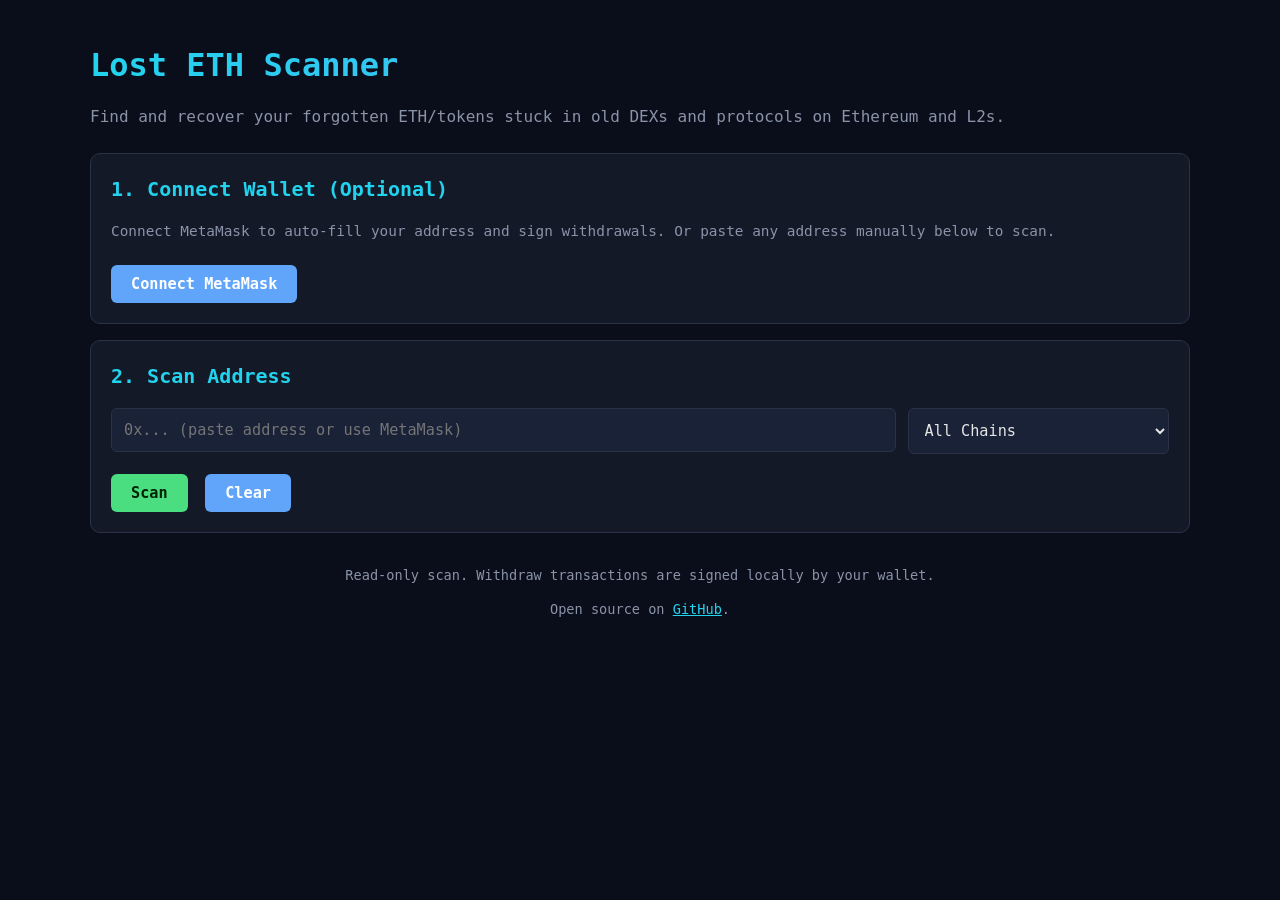
<file: lost_eth_scanner/web_ui/index.html>
<!DOCTYPE html>
<html lang="en">
<head>
<meta charset="UTF-8">
<meta name="viewport" content="width=device-width, initial-scale=1.0">
<title>Lost ETH Scanner - Recover Your Forgotten Funds</title>
<style>
  :root {
    --bg: #0a0e1a;
    --panel: #131927;
    --panel-2: #1a2238;
    --text: #e6e6e6;
    --muted: #8a93a8;
    --green: #4ade80;
    --yellow: #fbbf24;
    --red: #f87171;
    --blue: #60a5fa;
    --cyan: #22d3ee;
    --border: #2a3346;
  }
  * { box-sizing: border-box; }
  body {
    margin: 0;
    font-family: -apple-system, "SF Mono", Menlo, monospace, sans-serif;
    background: var(--bg);
    color: var(--text);
    line-height: 1.5;
    padding: 20px;
  }
  .container { max-width: 1100px; margin: 0 auto; }
  h1 {
    font-size: 2rem;
    margin-bottom: 8px;
    background: linear-gradient(90deg, var(--cyan), var(--blue));
    -webkit-background-clip: text;
    background-clip: text;
    color: transparent;
  }
  .subtitle { color: var(--muted); margin-bottom: 24px; }
  .panel {
    background: var(--panel);
    border: 1px solid var(--border);
    border-radius: 10px;
    padding: 20px;
    margin-bottom: 16px;
  }
  .panel h2 { margin-top: 0; font-size: 1.25rem; color: var(--cyan); }
  input[type=text], select {
    width: 100%;
    padding: 12px;
    background: var(--panel-2);
    color: var(--text);
    border: 1px solid var(--border);
    border-radius: 6px;
    font-family: inherit;
    font-size: 0.95rem;
  }
  input[type=text]:focus, select:focus {
    outline: none;
    border-color: var(--cyan);
  }
  button {
    background: var(--blue);
    color: white;
    border: none;
    padding: 10px 20px;
    border-radius: 6px;
    font-family: inherit;
    font-size: 0.95rem;
    font-weight: 600;
    cursor: pointer;
    margin-right: 8px;
    margin-top: 8px;
    transition: opacity 0.2s;
  }
  button:hover { opacity: 0.85; }
  button:disabled { opacity: 0.4; cursor: not-allowed; }
  button.green { background: var(--green); color: #002200; }
  button.yellow { background: var(--yellow); color: #422200; }
  button.red { background: var(--red); }
  .row { display: flex; gap: 12px; flex-wrap: wrap; margin-bottom: 12px; }
  .col { flex: 1; min-width: 260px; }
  .status {
    padding: 8px 12px;
    border-radius: 6px;
    font-size: 0.9rem;
    margin: 12px 0;
  }
  .status.ok { background: rgba(74, 222, 128, 0.15); color: var(--green); }
  .status.warn { background: rgba(251, 191, 36, 0.15); color: var(--yellow); }
  .status.err { background: rgba(248, 113, 113, 0.15); color: var(--red); }
  table { width: 100%; border-collapse: collapse; margin-top: 12px; }
  th, td { padding: 8px 12px; text-align: left; border-bottom: 1px solid var(--border); }
  th { color: var(--muted); font-weight: 500; font-size: 0.85rem; text-transform: uppercase; }
  tr.found { background: rgba(74, 222, 128, 0.08); }
  .chain-tag {
    display: inline-block;
    padding: 2px 8px;
    border-radius: 4px;
    font-size: 0.75rem;
    background: var(--panel-2);
    color: var(--cyan);
  }
  pre {
    background: var(--panel-2);
    padding: 12px;
    border-radius: 6px;
    overflow-x: auto;
    font-size: 0.85rem;
  }
  .progress {
    width: 100%;
    height: 4px;
    background: var(--border);
    border-radius: 2px;
    overflow: hidden;
    margin: 12px 0;
  }
  .progress > div {
    height: 100%;
    background: linear-gradient(90deg, var(--cyan), var(--blue));
    transition: width 0.3s;
  }
  .footer { text-align: center; color: var(--muted); margin-top: 32px; font-size: 0.85rem; }
  .badge {
    display: inline-block;
    padding: 2px 6px;
    border-radius: 4px;
    background: var(--panel-2);
    color: var(--muted);
    font-size: 0.75rem;
    margin-left: 8px;
  }
</style>
</head>
<body>
<div class="container">

  <h1>Lost ETH Scanner</h1>
  <p class="subtitle">Find and recover your forgotten ETH/tokens stuck in old DEXs and protocols on Ethereum and L2s.</p>

  <div class="panel">
    <h2>1. Connect Wallet (Optional)</h2>
    <p style="color: var(--muted); font-size: 0.9rem; margin-top: 0;">
      Connect MetaMask to auto-fill your address and sign withdrawals.
      Or paste any address manually below to scan.
    </p>
    <button id="btn-connect">Connect MetaMask</button>
    <button id="btn-disconnect" class="red" style="display:none">Disconnect</button>
    <div id="wallet-info" class="status" style="display:none"></div>
  </div>

  <div class="panel">
    <h2>2. Scan Address</h2>
    <div class="row">
      <div class="col" style="flex: 3">
        <input type="text" id="address-input" placeholder="0x... (paste address or use MetaMask)" />
      </div>
      <div class="col" style="flex: 1">
        <select id="chain-filter">
          <option value="">All Chains</option>
          <option value="ethereum">Ethereum only</option>
          <option value="arbitrum">Arbitrum only</option>
          <option value="optimism">Optimism only</option>
          <option value="base">Base only</option>
          <option value="polygon">Polygon only</option>
          <option value="zksync">zkSync only</option>
          <option value="bsc">BSC only</option>
        </select>
      </div>
    </div>
    <button id="btn-scan" class="green">Scan</button>
    <button id="btn-clear">Clear</button>

    <div class="progress" id="progress" style="display:none"><div></div></div>
    <div id="scan-status"></div>
  </div>

  <div class="panel" id="results-panel" style="display:none">
    <h2>3. Results</h2>
    <div id="results"></div>
  </div>

  <div class="panel" id="withdraw-panel" style="display:none">
    <h2>4. Withdraw</h2>
    <p style="color: var(--muted); font-size: 0.9rem;">
      Click any "Withdraw" button below to submit a transaction via your connected wallet.
      You will be asked to confirm in MetaMask.
    </p>
    <div id="withdraw-actions"></div>
    <pre id="tx-log"></pre>
  </div>

  <div class="footer">
    <p>Read-only scan. Withdraw transactions are signed locally by your wallet.</p>
    <p>Open source on <a href="https://github.com/Medzobro/My-core" style="color: var(--cyan)">GitHub</a>.</p>
  </div>
</div>

<script>
// ============== EMBEDDED CONTRACT DATABASE ==============
// In production, this would be loaded from contracts_multichain.json
const CONTRACTS = [
  { chain: "ethereum", name: "IDEX 1.0", address: "0x2a0c0DBEcC7E4D658f48E01e3fA353F44050c208",
    balance_check: "etherdelta", withdraw_method: "withdraw(address,uint256)", category: "USER_DEPOSITS" },
  { chain: "ethereum", name: "ForkDelta / EtherDelta v3", address: "0x8d12A197cB00D4747a1fe03395095ce2A5CC6819",
    balance_check: "etherdelta", withdraw_method: "withdrawToken(address,uint256)", category: "USER_DEPOSITS" },
  { chain: "ethereum", name: "EtherDelta v2", address: "0x4aBB0f5fd529cD8C3F80FB6C2e5249084B7CfA63",
    balance_check: "etherdelta", category: "USER_DEPOSITS" },
  { chain: "ethereum", name: "Token.Store", address: "0x1ce7AE555139c5EF5A57CC8d814a867ee6Ee33D8",
    balance_check: "etherdelta", withdraw_method: "withdraw(address,uint256)", category: "USER_DEPOSITS" },
  { chain: "ethereum", name: "Saturn Network DEX", address: "0x1d52da498be2c862b0bbe2f053adda85f02c44df",
    balance_check: "etherdelta", category: "USER_DEPOSITS" },
  { chain: "ethereum", name: "WithdrawDAO", address: "0xbf4ed7b27f1d666546e30d74d50d173d20bca754",
    balance_check: "erc20_holder", balance_check_token: "0xbb9bc244d798123fde783fcc1c72d3bb8c189413",
    balance_check_token_name: "DAO", balance_check_token_decimals: 16,
    withdraw_method: "withdraw()", category: "TOKEN_HOLDER", rate_note: "100 DAO = 1 ETH" },
];

const CHAIN_RPCS = {
  ethereum: ["https://ethereum-rpc.publicnode.com", "https://eth.llamarpc.com", "https://rpc.ankr.com/eth", "https://cloudflare-eth.com"],
  arbitrum: ["https://arbitrum-one-rpc.publicnode.com", "https://arb1.arbitrum.io/rpc"],
  optimism: ["https://optimism-rpc.publicnode.com", "https://mainnet.optimism.io"],
  base: ["https://base-rpc.publicnode.com", "https://mainnet.base.org"],
  polygon: ["https://polygon-bor-rpc.publicnode.com", "https://polygon-rpc.com"],
  zksync: ["https://mainnet.era.zksync.io"],
  bsc: ["https://bsc-rpc.publicnode.com", "https://bsc-dataseed.binance.org"],
};

const CHAIN_IDS = {
  ethereum: 1, arbitrum: 42161, optimism: 10, base: 8453,
  polygon: 137, zksync: 324, linea: 59144, bsc: 56,
};

// Top tokens to check on EtherDelta-style DEXs (Ethereum)
const ETH_TOKENS = {
  "0x6b175474e89094c44da98b954eedeac495271d0f": ["DAI", 18],
  "0xa0b86991c6218b36c1d19d4a2e9eb0ce3606eb48": ["USDC", 6],
  "0xdac17f958d2ee523a2206206994597c13d831ec7": ["USDT", 6],
  "0x514910771af9ca656af840dff83e8264ecf986ca": ["LINK", 18],
  "0xb705268213d593b8fd88d3fdeff93aff5cbdcfae": ["IDEX", 18],
  "0xa974c709cfb4566686553a20790685a47aceaa33": ["IDXM", 8],
  "0xe41d2489571d322189246dafa5ebde1f4699f498": ["ZRX", 18],
  "0xd26114cd6ee289accf82350c8d8487fedb8a0c07": ["OMG", 18],
  "0x1985365e9f78359a9b6ad760e32412f4a445e862": ["REP", 18],
  "0x0d8775f648430679a709e98d2b0cb6250d2887ef": ["BAT", 18],
};

// ============== STATE ==============
let connectedAddress = null;
let chainId = null;
let scanResults = [];

// ============== UTILITIES ==============
function $(id) { return document.getElementById(id); }
function setStatus(msg, level='ok') {
  const el = $('scan-status');
  el.innerHTML = `<div class="status ${level}">${msg}</div>`;
}
function pad32(addr) {
  return '0x' + addr.toLowerCase().replace('0x','').padStart(64, '0');
}
function encodeAddress(addr) {
  return addr.toLowerCase().replace('0x','').padStart(64, '0');
}
function hexToBigInt(hex) {
  if (!hex || hex === '0x') return 0n;
  return BigInt(hex);
}

// ============== RPC ==============
async function rpcCall(chain, method, params, timeout=8000) {
  const rpcs = CHAIN_RPCS[chain];
  if (!rpcs) return null;
  for (const rpc of rpcs) {
    try {
      const ctrl = new AbortController();
      const t = setTimeout(() => ctrl.abort(), timeout);
      const r = await fetch(rpc, {
        method: 'POST',
        headers: { 'Content-Type': 'application/json' },
        body: JSON.stringify({ jsonrpc: '2.0', method, params, id: 1 }),
        signal: ctrl.signal,
      });
      clearTimeout(t);
      if (!r.ok) continue;
      const data = await r.json();
      if (data.result !== undefined) return data.result;
    } catch (e) { continue; }
  }
  return null;
}

// ============== BALANCE CHECKS ==============
async function checkEtherDeltaBalance(chain, contract, user, token='0x0000000000000000000000000000000000000000') {
  const data = '0xf7888aec' + encodeAddress(token) + encodeAddress(user);
  const res = await rpcCall(chain, 'eth_call', [{to: contract, data}, 'latest']);
  return res ? hexToBigInt(res) : 0n;
}
async function checkErc20Balance(chain, token, user) {
  const data = '0x70a08231' + encodeAddress(user);
  const res = await rpcCall(chain, 'eth_call', [{to: token, data}, 'latest']);
  return res ? hexToBigInt(res) : 0n;
}
async function checkNativeBalance(chain, user) {
  const res = await rpcCall(chain, 'eth_getBalance', [user, 'latest']);
  return res ? hexToBigInt(res) : 0n;
}

// ============== SCAN ENGINE ==============
async function scanContract(contract, user) {
  const findings = [];
  if (contract.balance_check === 'etherdelta') {
    const eth = await checkEtherDeltaBalance(contract.chain, contract.address, user);
    if (eth > 0n) {
      findings.push({ symbol: 'ETH', amount: Number(eth) / 1e18, raw: eth.toString(),
                      token: '0x0000000000000000000000000000000000000000' });
    }
    if (contract.chain === 'ethereum') {
      const promises = Object.entries(ETH_TOKENS).map(async ([tok, [sym, dec]]) => {
        const bal = await checkEtherDeltaBalance(contract.chain, contract.address, user, tok);
        if (bal > 0n) {
          return { symbol: sym, amount: Number(bal) / Math.pow(10, dec), raw: bal.toString(), token: tok };
        }
        return null;
      });
      const results = await Promise.all(promises);
      results.filter(Boolean).forEach(f => findings.push(f));
    }
  } else if (contract.balance_check === 'erc20_holder') {
    const bal = await checkErc20Balance(contract.chain, contract.balance_check_token, user);
    if (bal > 0n) {
      const dec = contract.balance_check_token_decimals || 18;
      findings.push({
        symbol: contract.balance_check_token_name,
        amount: Number(bal) / Math.pow(10, dec),
        raw: bal.toString(),
        token: contract.balance_check_token,
        note: contract.rate_note,
      });
    }
  }
  return findings;
}

async function runScan(address, chainFilter='') {
  setStatus(`Scanning ${address}...`, 'warn');
  $('progress').style.display = 'block';
  $('progress').firstElementChild.style.width = '10%';

  const eligible = CONTRACTS.filter(c => !chainFilter || c.chain === chainFilter);
  const results = [];
  let done = 0;

  await Promise.all(eligible.map(async (c) => {
    const findings = await scanContract(c, address);
    if (findings.length > 0) results.push({ contract: c, findings });
    done++;
    $('progress').firstElementChild.style.width = (10 + 90 * (done / eligible.length)) + '%';
  }));

  // Native wallet balances on all chains
  const nativeChains = chainFilter ? [chainFilter] : Object.keys(CHAIN_RPCS);
  const nativePromises = nativeChains.map(async ch => {
    const bal = await checkNativeBalance(ch, address);
    return { chain: ch, balance: bal };
  });
  const native = (await Promise.all(nativePromises)).filter(x => x.balance > 0n);

  scanResults = { address, results, native };
  renderResults();
  setStatus(`Scan complete. ${results.length} contract(s) with balances found.`, 'ok');
  $('progress').style.display = 'none';
  $('results-panel').style.display = 'block';
  if (results.length > 0 && connectedAddress) {
    $('withdraw-panel').style.display = 'block';
    renderWithdrawActions();
  }
}

// ============== RENDER ==============
function renderResults() {
  const { results, native } = scanResults;
  let html = '';

  if (native && native.length > 0) {
    html += '<h3 style="color: var(--blue)">Native Wallet Balances</h3>';
    html += '<table><thead><tr><th>Chain</th><th>Amount</th></tr></thead><tbody>';
    for (const n of native) {
      html += `<tr><td><span class="chain-tag">${n.chain}</span></td>
               <td>${(Number(n.balance) / 1e18).toLocaleString(undefined, {maximumFractionDigits: 8})} ETH/native</td></tr>`;
    }
    html += '</tbody></table>';
  }

  if (results.length === 0) {
    html += '<p style="color: var(--muted)">No stuck balances found in scanned contracts.</p>';
  } else {
    html += '<h3 style="color: var(--green)">Stuck Balances (Recoverable)</h3>';
    html += '<table><thead><tr><th>Chain</th><th>Contract</th><th>Token</th><th>Amount</th><th>Action</th></tr></thead><tbody>';
    for (const { contract, findings } of results) {
      for (const f of findings) {
        html += `<tr class="found">
          <td><span class="chain-tag">${contract.chain}</span></td>
          <td>${contract.name}</td>
          <td>${f.symbol}${f.note ? ` <span class="badge">${f.note}</span>` : ''}</td>
          <td>${f.amount.toLocaleString(undefined, {maximumFractionDigits: 8})}</td>
          <td><button class="green" onclick="prepareWithdraw('${contract.address}','${contract.chain}','${f.token}','${f.raw}','${contract.balance_check}','${contract.name}')">Withdraw</button></td>
        </tr>`;
      }
    }
    html += '</tbody></table>';
  }
  $('results').innerHTML = html;
}

function renderWithdrawActions() {
  $('withdraw-actions').innerHTML = `
    <p style="color: var(--muted); font-size: 0.9rem">
      Click "Withdraw" next to any balance above, or use the buttons in the results table.
    </p>
  `;
}

// ============== WITHDRAW ==============
async function prepareWithdraw(contract, chain, token, amountWei, checkType, name) {
  if (!connectedAddress) {
    alert('Please connect MetaMask first.');
    return;
  }
  if (CHAIN_IDS[chain] && chainId !== CHAIN_IDS[chain]) {
    if (!confirm(`Switch to ${chain} (chainId ${CHAIN_IDS[chain]})?`)) return;
    try {
      await ethereum.request({
        method: 'wallet_switchEthereumChain',
        params: [{ chainId: '0x' + CHAIN_IDS[chain].toString(16) }],
      });
    } catch (e) {
      alert('Failed to switch chain: ' + e.message);
      return;
    }
  }

  let data;
  if (checkType === 'etherdelta') {
    // withdraw(address,uint256) selector 0xf3fef3a3
    data = '0xf3fef3a3' + encodeAddress(token) + BigInt(amountWei).toString(16).padStart(64, '0');
  } else if (checkType === 'erc20_holder') {
    // For WithdrawDAO: withdraw() selector 0x3ccfd60b (must approve first)
    data = '0x3ccfd60b';
    log(`Note: For ${name}, you may need to first APPROVE ${contract} to spend your ${token} tokens.`);
  } else {
    alert('Unsupported withdraw type: ' + checkType);
    return;
  }

  log(`Preparing withdraw from ${name}...`);
  log(`To:    ${contract}`);
  log(`Data:  ${data}`);

  try {
    const txHash = await ethereum.request({
      method: 'eth_sendTransaction',
      params: [{
        from: connectedAddress,
        to: contract,
        data: data,
        gas: '0x' + (200000).toString(16),
      }],
    });
    log(`Transaction sent! Hash: ${txHash}`);
    log(`View on Etherscan: https://etherscan.io/tx/${txHash}`);
  } catch (e) {
    log(`Error: ${e.message}`, true);
  }
}

function log(msg, isError=false) {
  const el = $('tx-log');
  const t = new Date().toLocaleTimeString();
  el.innerHTML += `[${t}] ${isError ? '<span style="color:var(--red)">' : ''}${msg}${isError ? '</span>' : ''}\n`;
  el.scrollTop = el.scrollHeight;
}

// ============== METAMASK ==============
async function connectMetaMask() {
  if (!window.ethereum) {
    alert('MetaMask not detected. Install from https://metamask.io');
    return;
  }
  try {
    const accounts = await ethereum.request({ method: 'eth_requestAccounts' });
    connectedAddress = accounts[0];
    chainId = parseInt(await ethereum.request({ method: 'eth_chainId' }), 16);
    $('address-input').value = connectedAddress;
    $('btn-connect').style.display = 'none';
    $('btn-disconnect').style.display = 'inline-block';
    const info = $('wallet-info');
    info.style.display = 'block';
    info.className = 'status ok';
    info.innerHTML = `Connected: <strong>${connectedAddress}</strong> (chain ${chainId})`;

    ethereum.on('accountsChanged', accs => {
      connectedAddress = accs[0] || null;
      $('address-input').value = connectedAddress || '';
    });
    ethereum.on('chainChanged', c => {
      chainId = parseInt(c, 16);
      info.innerHTML = `Connected: <strong>${connectedAddress}</strong> (chain ${chainId})`;
    });
  } catch (e) {
    alert('Connection failed: ' + e.message);
  }
}
function disconnectMetaMask() {
  connectedAddress = null;
  $('address-input').value = '';
  $('btn-connect').style.display = 'inline-block';
  $('btn-disconnect').style.display = 'none';
  $('wallet-info').style.display = 'none';
}

// ============== WIRE UP ==============
$('btn-connect').addEventListener('click', connectMetaMask);
$('btn-disconnect').addEventListener('click', disconnectMetaMask);
$('btn-scan').addEventListener('click', () => {
  const addr = $('address-input').value.trim();
  if (!addr.match(/^0x[a-fA-F0-9]{40}$/)) {
    setStatus('Invalid address format', 'err');
    return;
  }
  runScan(addr, $('chain-filter').value);
});
$('btn-clear').addEventListener('click', () => {
  $('address-input').value = '';
  $('results-panel').style.display = 'none';
  $('withdraw-panel').style.display = 'none';
  $('scan-status').innerHTML = '';
});

// Auto-detect existing MetaMask connection
if (window.ethereum && window.ethereum.selectedAddress) {
  connectMetaMask();
}
</script>
</body>
</html>
</file>
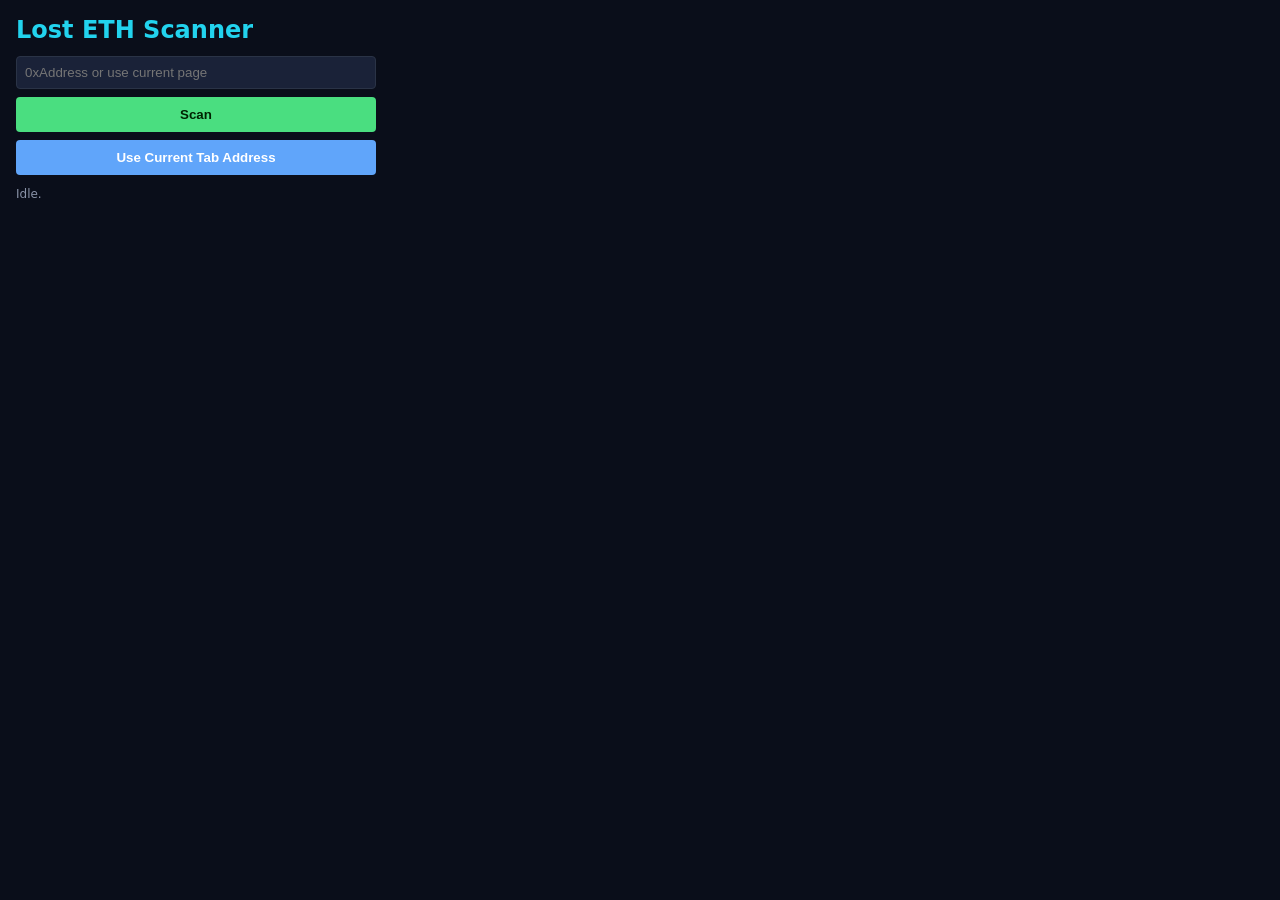
<file: lost_eth_scanner/browser_extension/popup.html>
<!DOCTYPE html>
<html>
<head>
<meta charset="UTF-8">
<style>
  body { width: 360px; margin: 0; padding: 16px; font-family: system-ui, sans-serif;
         background: #0a0e1a; color: #e6e6e6; }
  h2 { margin: 0 0 12px; color: #22d3ee; }
  input { width: 100%; padding: 8px; background: #1a2238; color: #e6e6e6;
          border: 1px solid #2a3346; border-radius: 4px; box-sizing: border-box; }
  button { width: 100%; padding: 10px; margin-top: 8px; background: #4ade80;
           color: #002200; border: none; border-radius: 4px; font-weight: bold; cursor: pointer; }
  #results { margin-top: 12px; max-height: 300px; overflow-y: auto; font-size: 12px; }
  .finding { background: rgba(74,222,128,0.1); padding: 6px; margin-bottom: 4px; border-radius: 4px; }
  .muted { color: #8a93a8; font-size: 11px; }
</style>
</head>
<body>
<h2>Lost ETH Scanner</h2>
<input id="addr" placeholder="0xAddress or use current page" />
<button id="scan">Scan</button>
<button id="useTab" style="background:#60a5fa;color:white">Use Current Tab Address</button>
<div id="results" class="muted">Idle.</div>
<script src="popup.js"></script>
</body>
</html>
</file>
